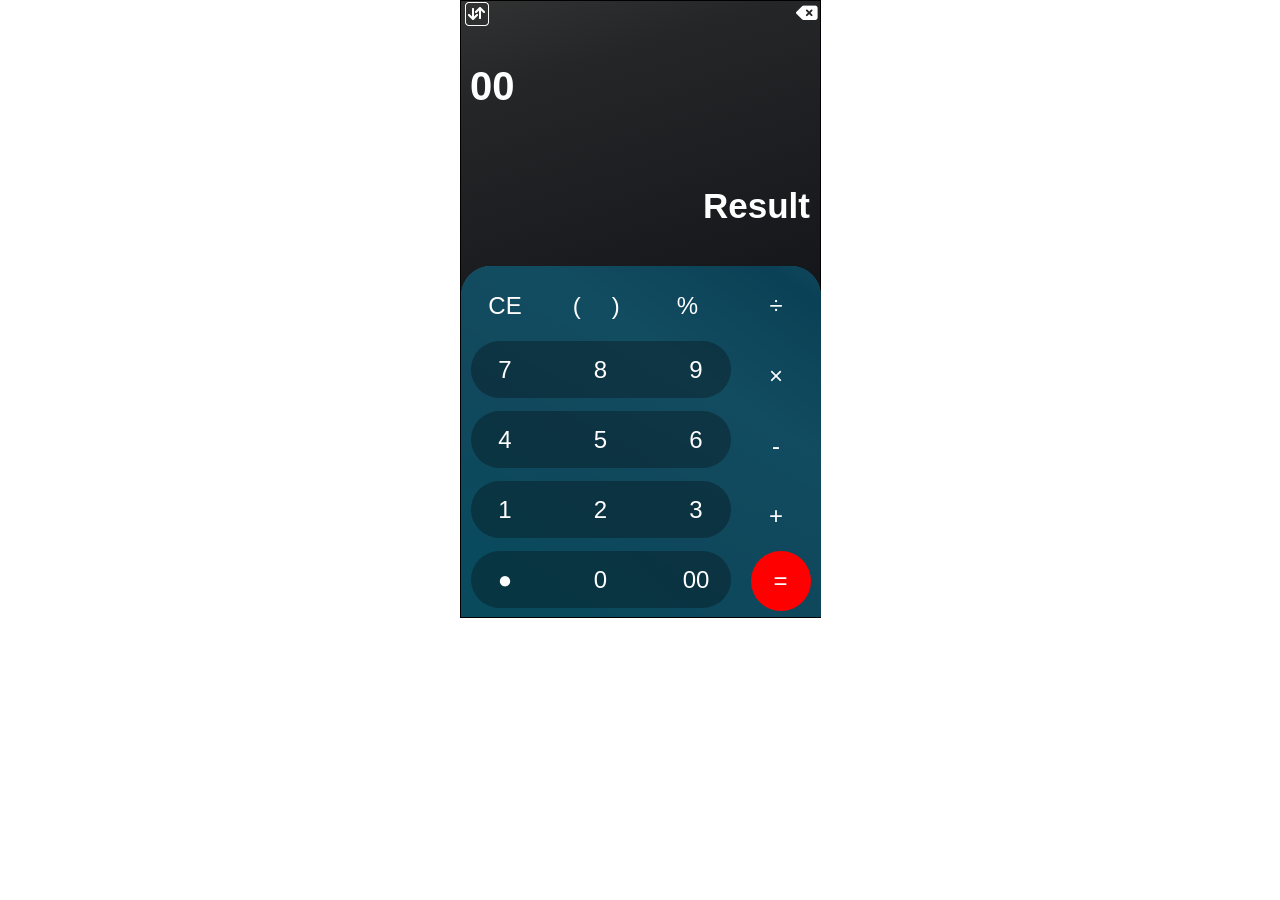
<file: HTML + CSS + JavaScript/Calculator/index.html>
<!DOCTYPE html>
<html lang="en">
<head>
    <meta charset="UTF-8">
    <meta http-equiv="X-UA-Compatible" content="IE=edge">
    <meta name="viewport" content="width=device-width, initial-scale=1.0">
    <title>Calculator</title>
                            <!-- Icon of Calculator -->
    <link rel="shortcut icon" href="https://upload.wikimedia.org/wikipedia/commons/thumb/1/1e/Circle-icons-calculator.svg/512px-Circle-icons-calculator.svg.png" type="image/x-icon">
                            <!-- Font Awesome CDN Link -->
    <link rel="stylesheet" href="https://cdnjs.cloudflare.com/ajax/libs/font-awesome/6.4.0/css/all.min.css" integrity="sha512-iecdLmaskl7CVkqkXNQ/ZH/XLlvWZOJyj7Yy7tcenmpD1ypASozpmT/E0iPtmFIB46ZmdtAc9eNBvH0H/ZpiBw==" crossorigin="anonymous" referrerpolicy="no-referrer" />
                            <!-- CSS Fill -->
    <link rel="stylesheet" href="./style.css">
                            <!-- JavaScript File -->
    <script defer src="./script.js"></script>
</head>
<body>
    <main>
        <div class="normal-calculator">
                <div class="nav-bar">
                    <img src="./assests/converter.png" alt="converter" onclick="slider()">
                    <!-- <img src="./assests/a.svg" alt="clear" onclick="delResult()"> -->
                    <button onclick="delResult()"><i class="fa-solid fa-delete-left"></i></button>
                </div>

                <div class="container">
                    <input type="text" readonly placeholder="00" id="result_01">
                    <input type="text" readonly placeholder="Result" id="result_02">
                </div>

            <div class="button-section">
                <div class="group-1">
                    <div class="rectangular-2">
                        <div class="rectangular-3">
                            <div class="rectangular-1">
                                <div class="btns">
                                    <div class="row-1">
                                        <button onclick="clearResult('')">CE</button>
                                        <div class="brackets">
                                            <button onclick="appendNumber( '(' )">(</button>
                                            <button onclick="appendNumber( ')' )">)</button>
                                        </div>
                                        <button onclick="valueOfPercentage()">%</button>
                                        <button onclick="appendOperator('/')">÷</button>
                                    </div>

                                    <div class="row-1">
                                        <div class="bar-1">
                                            <button onclick="appendNumber(7)">7</button>
                                            <button onclick="appendNumber(8)">8</button>
                                            <button onclick="appendNumber(9)">9</button>
                                        </div>

                                        <button onclick="appendOperator('*')">×</button>
                                    </div>

                                    <div class="row-1">
                                        <div class="bar-1">
                                            <button onclick="appendNumber(4)">4</button>
                                            <button onclick="appendNumber(5)">5</button>
                                            <button onclick="appendNumber(6)">6</button>
                                        </div>

                                        <button onclick="appendOperator('-')">-</button>
                                    </div>

                                    <div class="row-1">
                                        <div class="bar-1">
                                            <button onclick="appendNumber(1)">1</button>
                                            <button onclick="appendNumber(2)">2</button>
                                            <button onclick="appendNumber(3)">3</button>
                                        </div>

                                        <button onclick="appendOperator('+')">+</button>
                                    </div>

                                    <div class="row-1">
                                        <div class="bar-1">
                                            <button onclick="appendNumber('.')">●</button>
                                            <button onclick="appendNumber(0)">0</button>
                                            <button onclick="appendNumber('00')">00</button>
                                        </div>

                                        <button class="equal" onclick="calculate()" style="background-color: #FF0000; border-radius: 50px; height: 60px; width: 60px;">=</button>
                                    </div>
                                </div>
                            </div>
                        </div>
                    </div>
                </div>
            </div>
            
                    <!-- Scientific-Calculator -->
            <div class="scientific-calculator hidden">
                <div class="button-section-2">
                    <div class="rectangular-02">
                        <div class="rectangular-03">
                            <div class="rectangular-01">
                                <div class="row-1">
                                    <button onclick="clearResult('')">CE</button>
                                    <button onclick="valueOfLog()">lg</button>
                                    <button onclick="valueOfLn()">ln</button>
                                    <button onclick="appendNumber(3.14159)">π</button>
                                </div>
    
                                <div class="row-1">
                                    <button onclick="valueOfSqrRoot()">√</button>
                                    <div class="brackets">
                                        <button onclick="appendNumber( '(' )">(</button>
                                        <button onclick="appendNumber( ')' )">)</button>
                                    </div>
                                    <button onclick="valueOfPercentage()">%</button>
                                    <button onclick="appendOperator('/')">÷</button>
                                </div>
    
                                <div class="row-1">
                                    <button onclick="appendNumber('**')">^</button>
                                    <div class="numbers">
                                        <div class="bar-01">
                                            <button onclick="appendNumber(7)">7</button>
                                            <button onclick="appendNumber(8)">8</button>
                                            <button onclick="appendNumber(9)">9</button>
                                        </div>
                                        <div class="bar-01 bar-02">
                                            <button onclick="appendNumber(4)">4</button>
                                            <button onclick="appendNumber(5)">5</button>
                                            <button onclick="appendNumber(6)">6</button>
                                        </div>
                                        <div class="bar-01 bar-02">
                                            <button onclick="appendNumber(1)">1</button>
                                            <button onclick="appendNumber(2)">2</button>
                                            <button onclick="appendNumber(3)">3</button>
                                        </div>
                                        <div class="bar-01 bar-02">
                                            <button onclick="appendNumber('.')">●</button>
                                            <button onclick="appendNumber(0)">0</button>
                                            <button onclick="appendNumber('00')">00</button>
                                        </div>
                                    </div>
                                    <button onclick="appendOperator('*')">×</button>
                                </div>
    
                                <div class="row-1">
                                    <button onclick="valueOfSin()" id="1">sin</button>
                                    <button onclick="valueOfSinInv()" class="h" id="01">sin<sup>-1</sup></button>
                                    <button onclick="appendOperator('-')">-</button>
                                </div>
                                <div class="row-1">
                                    <button onclick="valueOfCos()" id="2">cos</button>
                                    <button onclick="valueOfCosInv()" class="h" id="02">cos<sup>-1</sup></button>
                                    <button onclick="appendOperator('+')">+</button>
                                </div>
    
                                <div class="row-1">
                                    <button onclick="valueOfTan()" id="3">tan</button>
                                    <button onclick="valueOfTanInv()" class="h" id="03">tan<sup>-1</sup></button>
                                    <button onclick="appendNumber(2.7183)">e</button>
                                    <button onclick="slider1()">Inv</button> 
                                    <button class="equal" onclick="calculate()" style="background-color: #FF0000; border-radius: 50px; height: 60px; width: 60px;">=</button>
                                </div>
                            </div>
                        </div>
                    </div>
                </div>
            </div>
        </div>
    </main>
</body>
</html>
</file>
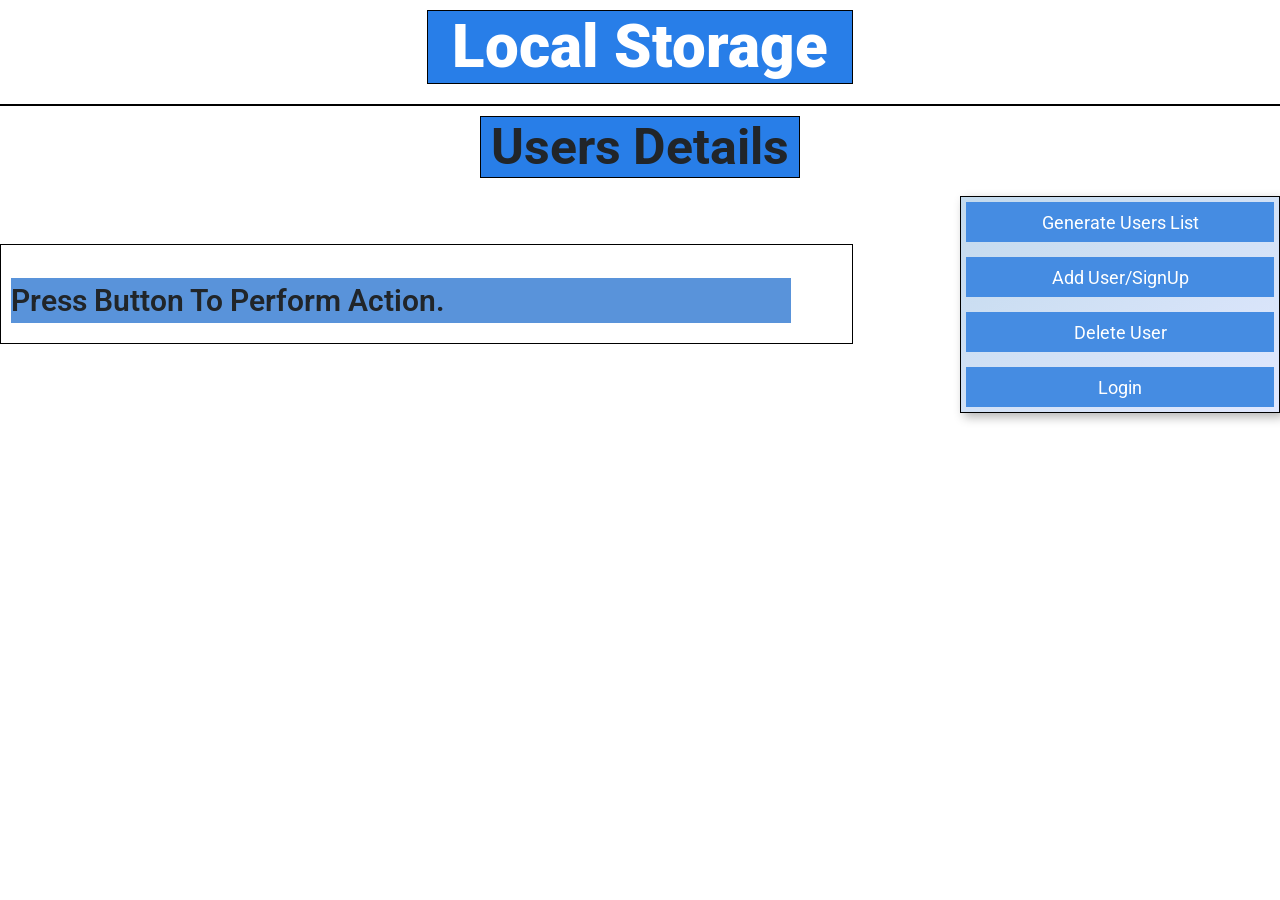
<file: HTML + CSS + JavaScript/User Management System/index.html>
<!DOCTYPE html>
<html lang="en">
<head>
    <meta charset="UTF-8">
    <meta name="viewport" content="width=device-width, initial-scale=1.0">
    <title>Local Storage</title>
                    <!-- BOOTSTRAP CSS -->
    <link href="https://cdn.jsdelivr.net/npm/bootstrap@5.3.1/dist/css/bootstrap.min.css" rel="stylesheet" integrity="sha384-4bw+/aepP/YC94hEpVNVgiZdgIC5+VKNBQNGCHeKRQN+PtmoHDEXuppvnDJzQIu9" crossorigin="anonymous">
                    <!-- BOOTSTRAP JS -->
    <script defer src="https://cdn.jsdelivr.net/npm/bootstrap@5.3.1/dist/js/bootstrap.bundle.min.js" integrity="sha384-HwwvtgBNo3bZJJLYd8oVXjrBZt8cqVSpeBNS5n7C8IVInixGAoxmnlMuBnhbgrkm" crossorigin="anonymous"></script>
                        <!-- CSS LINK -->
    <link rel="stylesheet" href="./style.css">
                        <!-- JAVASCRIPT LINK   -->
    <script defer src="./script.js"></script>
</head>
<body>
                        <!-- Starting Header. -->
    <header>
        <h1 onclick="clearAll()" class="col-xl-4 col-lg-5 col-md-6 col-sm-12">
            Local Storage
        </h1>
    </header>

                        <!-- Starting Main. -->
    <main>
        <div class="details-rapper" class="col-12">
                        <!-- Heading. -->
            <h2 class="col-xl-3 col-lg-4 col-md-5 col-sm-12">
                Users Details
            </h2>

                        <!-- Result Section. -->
            <div class="col-12 d-xl-flex d-lg-flex d-md-flex justify-content-xl-between justify-content-lg-between justify-content-md-between row-gap-3">
                                                    <!-- HIDDEN FEATURES -->
                        <!-- Generate List -->
                <table id="table" class="hidden">
                    <thead>
                        <th>Sr. No</th>
                        <th>User ID</th>
                        <th>Name</th>
                        <th>Address</th>
                        <th>Email</th>
                        <th>Password</th>
                    </thead>
                    <tbody>
                        <tr>
                        </tr>
                    </tbody>
                </table>

                        <!-- SignUp Form. -->
                <form class="hidden col-xl-3 col-lg-4 col-md-5" id="addUser">
                    <fieldset class="col-xl-10 col-lg-9 col-md-8">
                        <legend>Add User</legend>
                        <div class="form-group">
                            <label for="name">Name:</label>
                            <input type="text" id="name" name="name" required placeholder="Enter Your Name">
                        </div>
                        <div class="form-group">
                            <label for="name">City:</label>
                            <input type="text" id="address" name="address" required placeholder="Enter Your City">
                        </div>
                        <div class="form-group">
                            <label for="email">Email:</label>
                            <input type="email" id="email" name="email" required placeholder="Enter Your Email">
                        </div>
                        <div class="form-group">
                            <label for="password">Password:</label>
                            <input type="password" id="password" name="password" required placeholder="Enter Your Password">
                        </div>
                        <div class="form-group">
                            <button id="signup" onclick="save()">Save</button>
                        </div>
                    </fieldset>
                </form>

                        <!-- Delete User. -->
                <form id ="deleteUser" class="hidden col-xl-3 col-lg-4 col-md-5">
                    <fieldset class="delete col-xl-10 col-lg-9 col-md-8">
                        <legend>Delete User</legend>
                        <div class="form-group">
                            <label for="userId">User ID:</label>
                            <input type="number" id="userId" name="userId" required placeholder="Enter Provided User ID">
                        </div>
                        <div class="form-group">
                            <button onclick="deleteUser()">Delete</button>
                        </div>
                    </fieldset>
                </form>

                        <!-- Login Form. -->
                <form action="login" class="hidden col-xl-3 col-lg-4 col-md-5" id="loginForm">
                    <fieldset class="login col-xl-10 col-lg-9 col-md-8">
                        <legend>Login</legend>
                        <div class="form-group">
                            <label for="email">Email:</label>
                            <input type="email" id="emailL" name="email" required placeholder="Enter Your Email">
                        </div>
                            <div class="form-group">
                            <label for="password">Password:</label>
                            <input type="password" id="passwordL" name="password" required placeholder="Enter Your Password">
                        </div>
                        <div class="form-group">
                            <button onclick="login()">Login</button>
                        </div>
                    </fieldset>
                </form>

                        <!-- Update Form. -->
                <form id="updateForm" class="hidden col-xl-3 col-lg-4 col-md-5">
                    <fieldset class="update col-xl-10 col-lg-9 col-md-8">
                        <legend>Updation Form</legend>
                        <div class="form-group">
                            <label for="userid">User ID</label>
                            <input type="number" id="userIdU" name="userIdU" required placeholder="Enter Your Provided User ID">
                        </div>
                        <div class="form-group">
                            <label for="name">Name:</label>
                            <input type="text" id="nameU" name="name" required placeholder="Enter Your Name">
                        </div>
                        <div class="form-group">
                            <label for="name">City:</label>
                            <input type="text" id="addressU" name="address" required placeholder="Enter Your City">
                        </div>
                        <div class="form-group">
                            <label for="email">Email:</label>
                            <input type="email" id="emailU" name="email" required placeholder="Enter Your Email">
                        </div>
                        <div class="form-group">
                            <label for="password">Password:</label>
                            <input type="password" id="passwordU" name="password" required placeholder="Enter Your Password">
                        </div>
                        <div class="form-group">
                            <button onclick="update()">Update</button>
                        </div>
                    </fieldset>
                </form>


                        <!-- RESULT SECTION. -->

                <div class="result col-xl-8 col-lg-8 col-md-8 col-sm-12" id="result">
                    <div class="result-rapper col-12">
                        <p class="col-11">
                            Press Button To Perform Action.
                        </p>
                    </div>
                </div>

                        <!-- Button Section. -->
                <div class="buttons col-xl-3 col-lg-3 col-md-3 col-sm-12">
                    <button onclick="generateList()">Generate Users List</button>
                    <button onclick="toggle()">Add User/SignUp</button>
                    <button onclick="toggle3()">Delete User</button>
                    <button onclick="toggle1()" id="logInButton">Login</button>
                    <button onclick="toggle5()" class="hidden" id="logOutButton">LogOut</button>
                </div>
            </div>
        </div>
    </main>
</body>
</html>
</file>
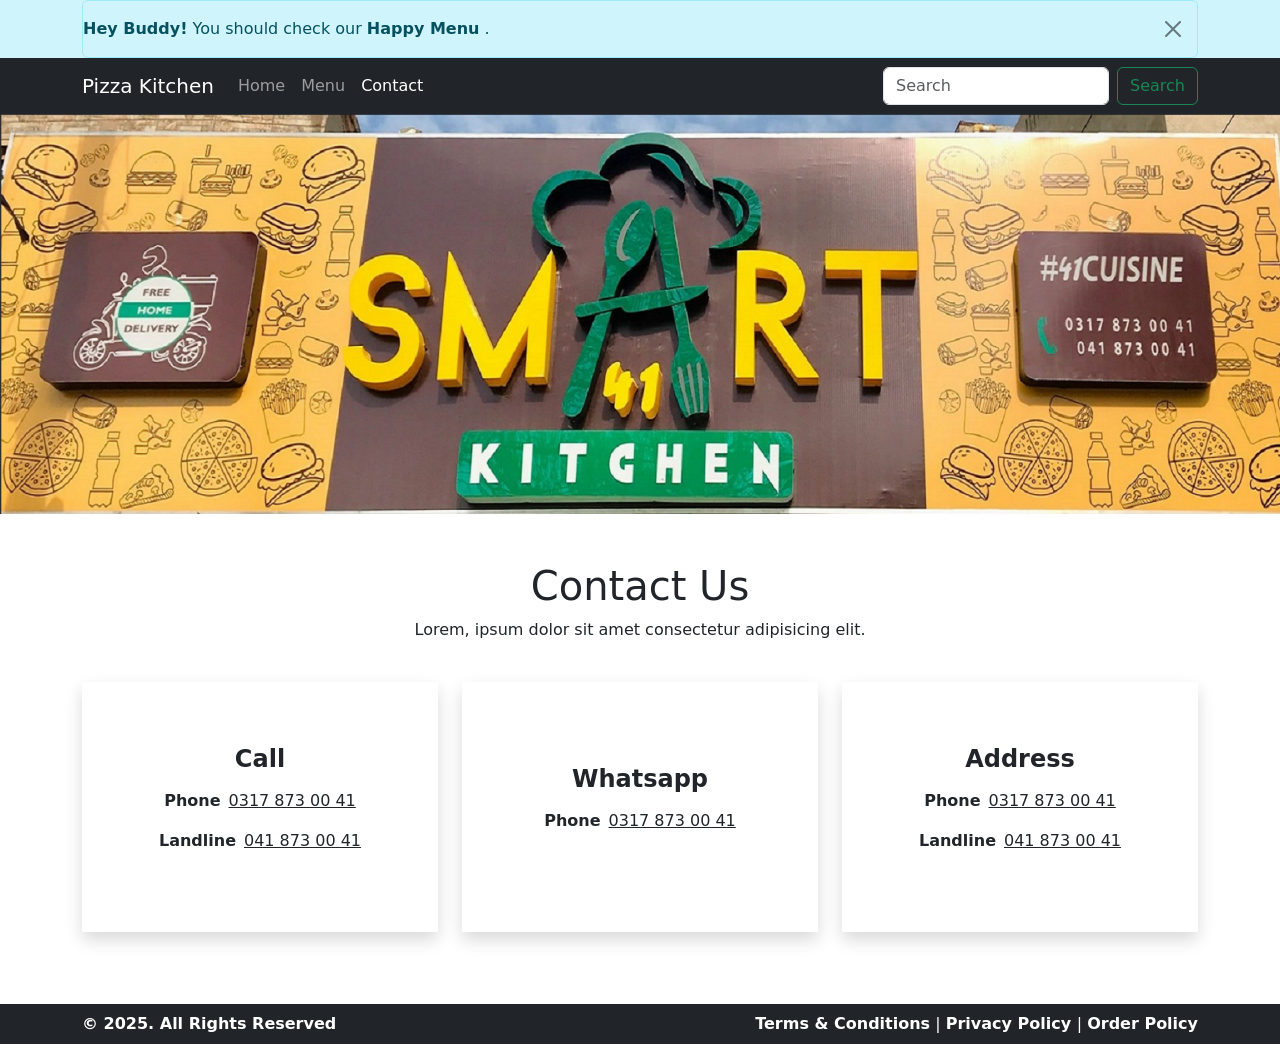
<file: HTML + CSS + JavaScript/Smart Kitchen/HTML/contact.html>
<!DOCTYPE html>
<html lang="en">
  <head>
    <meta charset="UTF-8" />
    <meta http-equiv="X-UA-Compatible" content="IE=edge" />
    <meta name="viewport" content="width=device-width, initial-scale=1.0" />
    <title>Smart Kitchen | Contact Us</title>
    <!-- CSS -->
    <link rel="stylesheet" href="../CSS/style.css" />
    <!-- BOOTSTRAP CSS -->
    <link
      href="https://cdn.jsdelivr.net/npm/bootstrap@5.2.0/dist/css/bootstrap.min.css"
      rel="stylesheet"
      integrity="sha384-gH2yIJqKdNHPEq0n4Mqa/HGKIhSkIHeL5AyhkYV8i59U5AR6csBvApHHNl/vI1Bx"
      crossorigin="anonymous"
    />
    <!-- BOOTSTRAP JAVASCRIPT -->
    <script
      defer
      src="https://cdn.jsdelivr.net/npm/bootstrap@5.2.0/dist/js/bootstrap.bundle.min.js"
      integrity="sha384-A3rJD856KowSb7dwlZdYEkO39Gagi7vIsF0jrRAoQmDKKtQBHUuLZ9AsSv4jD4Xa"
      crossorigin="anonymous"
    ></script>
  </head>

  <body>
    <!-- HEADER STARTED -->
    <!-- ALERT STARTED -->
    <div style="background-color: #cff4fc">
      <div class="container">
        <div class="row">
          <div class="col">
            <div
              class="alert alert-info alert-dismissible fade show mb-0 ps-0"
              role="alert"
            >
              <strong>Hey Buddy!</strong> You should check our
              <a href="menu.html" class="alert-link text-decoration-none"
                >Happy Menu</a
              >
              .
              <button
                type="button"
                class="btn-close"
                data-bs-dismiss="alert"
                aria-label="Close"
              ></button>
            </div>
          </div>
        </div>
      </div>
    </div>
    <!-- ALERT ENDED  -->

    <!-- NAVBAR STARTED  -->
    <header id="navbar" class="position-sticky top-0">
      <nav class="navbar navbar-expand-lg navbar-dark bg-dark">
        <div class="container">
          <a class="navbar-brand" href="index.html">Pizza Kitchen</a>
          <button
            class="navbar-toggler"
            type="button"
            data-bs-toggle="collapse"
            data-bs-target="#navbarTogglerDemo02"
            aria-controls="navbarTogglerDemo02"
            aria-expanded="false"
            aria-label="Toggle navigation"
          >
            <span class="navbar-toggler-icon"></span>
          </button>
          <div class="collapse navbar-collapse" id="navbarTogglerDemo02">
            <ul class="navbar-nav me-auto mb-2 mb-lg-0">
              <li class="nav-item">
                <a class="nav-link" aria-current="page" href="index.html"
                  >Home</a
                >
              </li>
              <li class="nav-item">
                <a class="nav-link" href="menu.html">Menu</a>
              </li>
              <li class="nav-item">
                <a class="nav-link active" href="contact.html">Contact</a>
              </li>
            </ul>
            <form class="d-flex">
              <input
                class="form-control me-2"
                type="search"
                placeholder="Search"
                aria-label="Search"
              />
              <button class="btn btn-outline-success" type="submit">
                Search
              </button>
            </form>
          </div>
        </div>
      </nav>
      <!-- NAVBAR ENDED  -->
    </header>
    <!-- HEADER ENDED  -->

    <!-- MAIN STARTED -->
    <main>
      <!-- CAROUSEL STARTED -->
      <div
        id="carouselExampleCaptions"
        class="carousel slide"
        data-bs-ride="carousel"
      >
        <div class="carousel-inner">
          <div class="carousel-item active">
            <img
              src="../images/Smart Kitchen.png"
              class="d-block w-100"
              alt="..."
            />
          </div>
        </div>
      </div>
      <!-- CAROUSEL ENDED  -->

      <!-- CONTACT DETAILS  -->
      <div class="container py-5">
        <div class="row mb-4">
          <div class="col-12 col-md-10 offset-md-1 text-center">
            <h1>Contact Us</h1>
            <p>Lorem, ipsum dolor sit amet consectetur adipisicing elit.</p>
          </div>
        </div>
        <div class="row mb-4">
          <div class="col-12 col-md-4 mb-4 mb-md-0">
            <!-- CALL SECTION  -->
            <div
              class="box shadow p-4 d-flex justify-content-center align-items-center flex-column"
            >
              <i class="fa-solid fa-phone"></i>
              <h4 class="fw-bold mb-3">Call</h4>
              <p>
                <span class="fw-bold me-2">Phone</span
                ><a href="tel:+923178730041" class="text-dark"
                  >0317 873 00 41</a
                >
              </p>
              <p>
                <span class="fw-bold me-2">Landline</span
                ><a href="tel:0418730041" class="text-dark">041 873 00 41</a>
              </p>
            </div>
          </div>
          <!-- WHATSAPP SECTION  -->
          <div class="col-12 col-md-4 mb-4 mb-md-0">
            <div
              class="box shadow p-4 d-flex justify-content-center align-items-center flex-column"
            >
              <i class="fa-solid fa-phone"></i>
              <h4 class="fw-bold mb-3">Whatsapp</h4>
              <p>
                <span class="fw-bold me-2">Phone</span
                ><a href="tel:+923178730041" class="text-dark"
                  >0317 873 00 41</a
                >
              </p>
            </div>
          </div>
          <!-- ADDRESS SECTION  -->
          <div class="col-12 col-md-4 mb-4 mb-md-0">
            <div
              class="box shadow p-4 d-flex justify-content-center align-items-center flex-column"
            >
              <i class="fab-solid fa-phone"></i>
              <h4 class="fw-bold mb-3">Address</h4>
              <p>
                <span class="fw-bold me-2">Phone</span
                ><a href="tel:+923178730041" class="text-dark"
                  >0317 873 00 41</a
                >
              </p>
              <p>
                <span class="fw-bold me-2">Landline</span
                ><a href="tel:0418730041" class="text-dark">041 873 00 41</a>
              </p>
            </div>
          </div>
        </div>
      </div>
      <!-- CONTACT ENDED  -->
    </main>
    <!-- MAIN ENDED  -->

    <!-- FOOTER STARTED  -->
    <footer class="bg-dark footer">
      <div class="container">
        <div class="row">
          <div class="col-sm-12 col-md-4">
            <p class="mb-0 fw-bold text-center text-md-start text-white">
              &copy; 2025. All Rights Reserved
            </p>
          </div>
          <div class="d-none d-md-block col-md-8 text-end text-white links">
            <a
              href="javascript:void(0)"
              class="fw-bold text-decoration-none text-white"
              >Terms & Conditions</a
            >
            |
            <a
              href="javascript:void(0)"
              class="fw-bold text-decoration-none text-white"
              >Privacy Policy
            </a>
            |
            <a
              href="javascript:void(0)"
              class="fw-bold text-decoration-none text-white"
              >Order Policy</a
            >
          </div>
        </div>
      </div>
    </footer>
    <!-- FOOTER ENDED  -->
  </body>
</html>
</file>
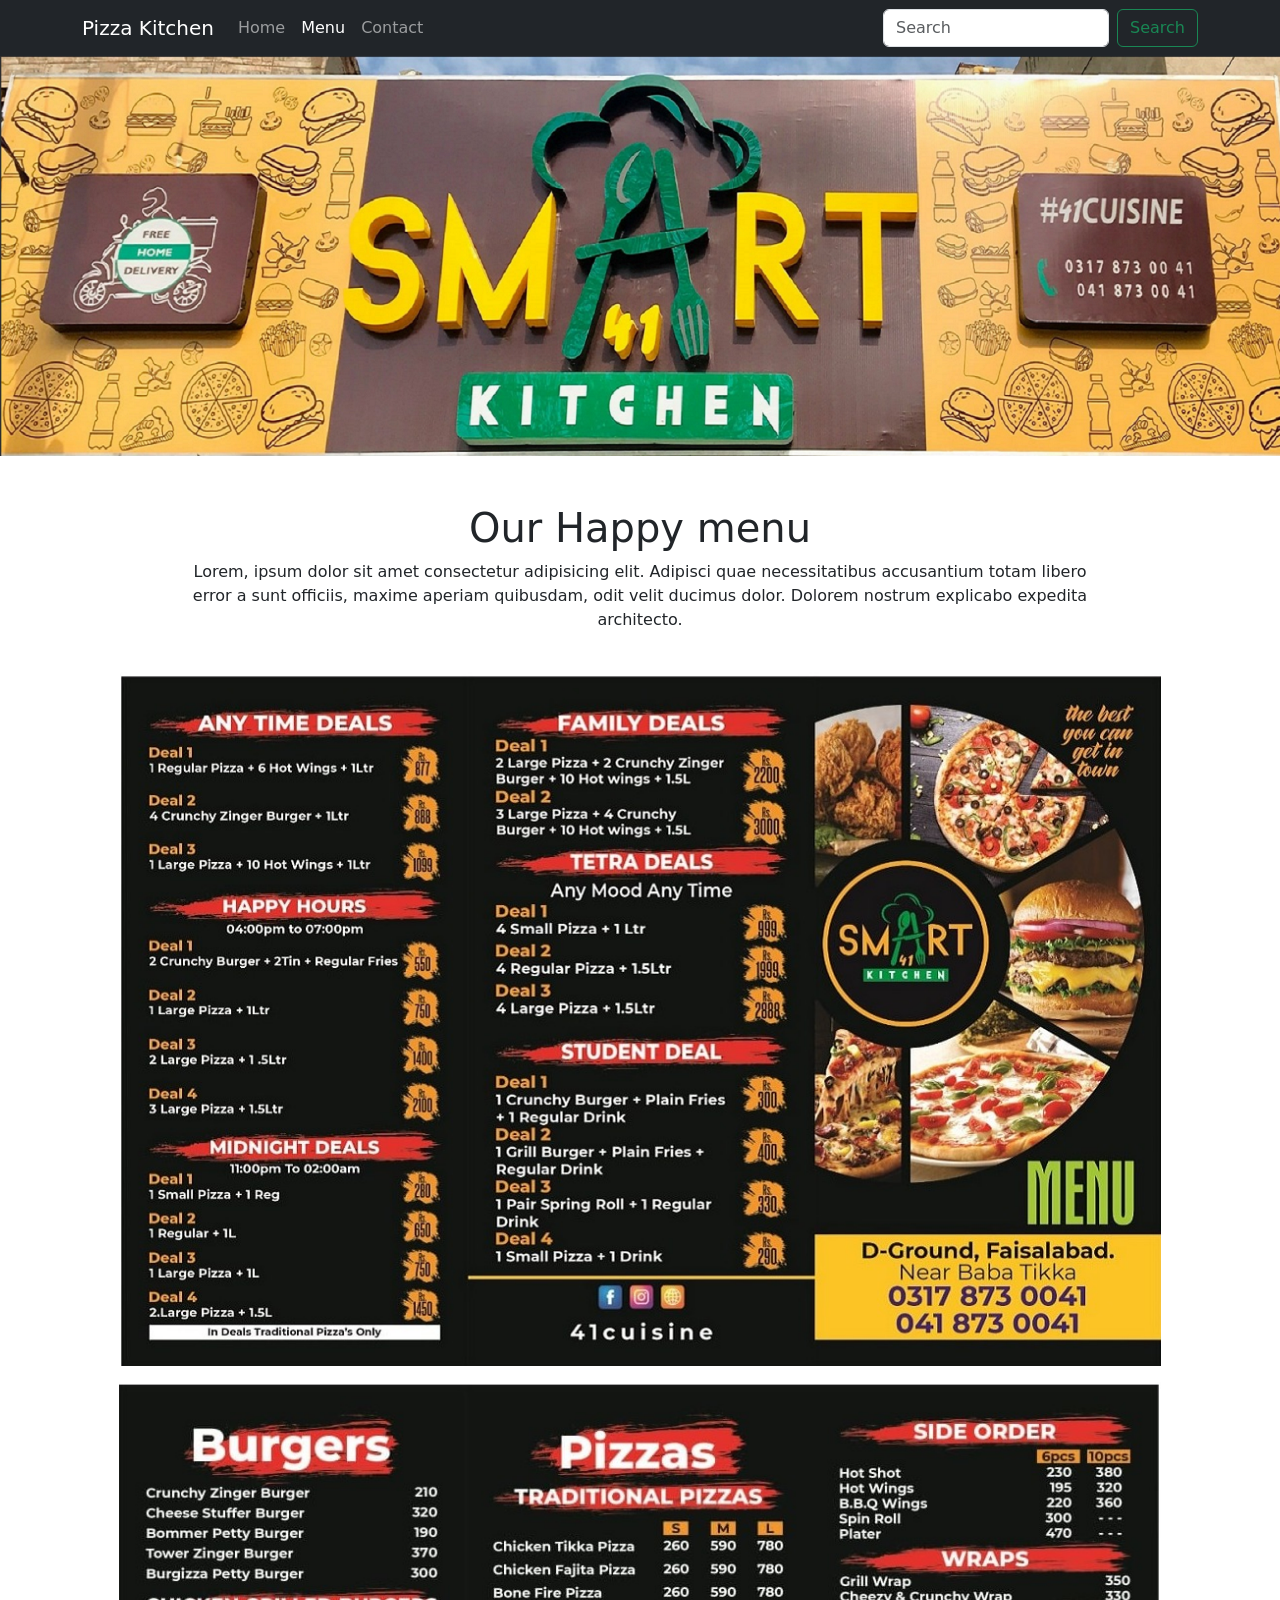
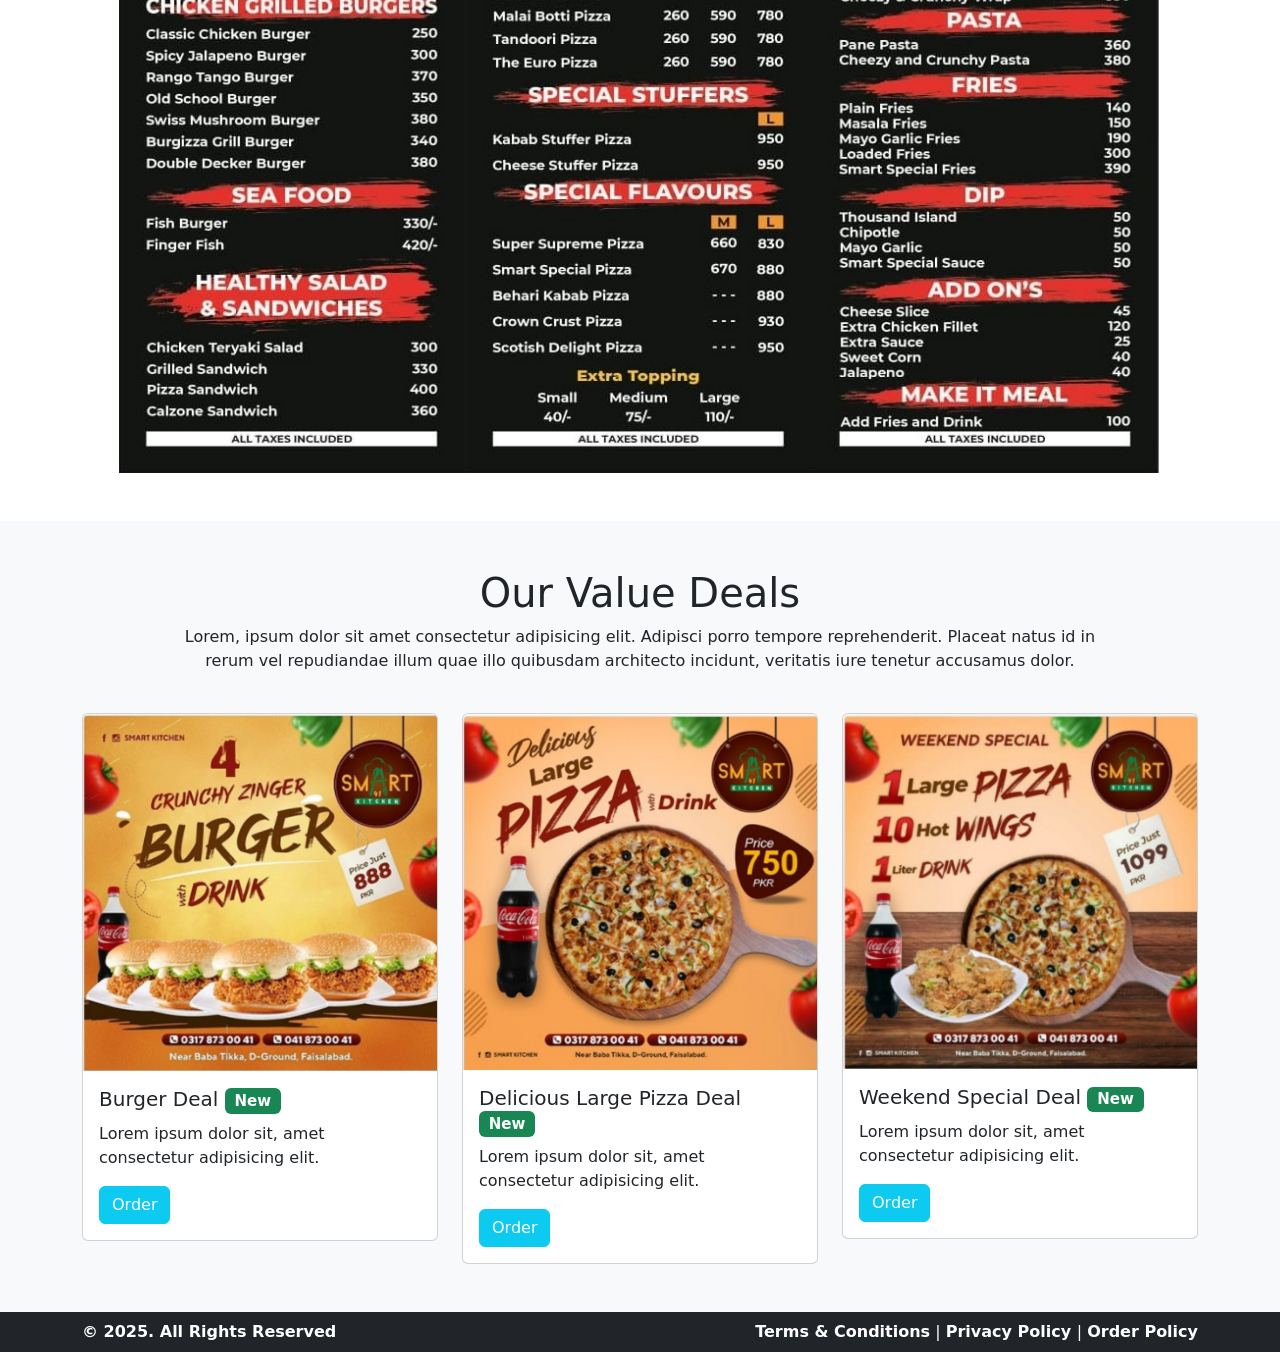
<file: HTML + CSS + JavaScript/Smart Kitchen/HTML/menu.html>
<!DOCTYPE html>
<html lang="en">
  <head>
    <meta charset="UTF-8" />
    <meta http-equiv="X-UA-Compatible" content="IE=edge" />
    <meta name="viewport" content="width=device-width, initial-scale=1.0" />
    <title>Smart Kitchen | Menu</title>
    <!-- CSS -->
    <link rel="stylesheet" href="../CSS/style.css" />
    <!-- BOOTSTRAP CSS -->
    <link
      href="https://cdn.jsdelivr.net/npm/bootstrap@5.2.0/dist/css/bootstrap.min.css"
      rel="stylesheet"
      integrity="sha384-gH2yIJqKdNHPEq0n4Mqa/HGKIhSkIHeL5AyhkYV8i59U5AR6csBvApHHNl/vI1Bx"
      crossorigin="anonymous"
    />
    <!-- BOOTSTRAP JAVASCRIPT -->
    <script
      defer
      src="https://cdn.jsdelivr.net/npm/bootstrap@5.2.0/dist/js/bootstrap.bundle.min.js"
      integrity="sha384-A3rJD856KowSb7dwlZdYEkO39Gagi7vIsF0jrRAoQmDKKtQBHUuLZ9AsSv4jD4Xa"
      crossorigin="anonymous"
    ></script>
  </head>

  <body>
    <!-- HEADER STARTED -->
    <header id="navbar" class="position-sticky top-0">
      <!-- NAVBAR STARTED  -->
      <nav class="navbar navbar-expand-lg navbar-dark bg-dark">
        <div class="container">
          <a class="navbar-brand" href="index.html">Pizza Kitchen</a>
          <button
            class="navbar-toggler"
            type="button"
            data-bs-toggle="collapse"
            data-bs-target="#navbarTogglerDemo02"
            aria-controls="navbarTogglerDemo02"
            aria-expanded="false"
            aria-label="Toggle navigation"
          >
            <span class="navbar-toggler-icon"></span>
          </button>
          <div class="collapse navbar-collapse" id="navbarTogglerDemo02">
            <ul class="navbar-nav me-auto mb-2 mb-lg-0">
              <li class="nav-item">
                <a class="nav-link" aria-current="page" href="index.html"
                  >Home</a
                >
              </li>
              <li class="nav-item">
                <a class="nav-link active" href="menu.html">Menu</a>
              </li>
              <li class="nav-item">
                <a class="nav-link" href="contact.html">Contact</a>
              </li>
            </ul>
            <form class="d-flex">
              <input
                class="form-control me-2"
                type="search"
                placeholder="Search"
                aria-label="Search"
              />
              <button class="btn btn-outline-success" type="submit">
                Search
              </button>
            </form>
          </div>
        </div>
      </nav>
      <!-- NAVBAT ENDED  -->
    </header>
    <!-- HEADER ENDED  -->

    <!-- MAIN STARTED -->
    <main>
      <!-- CRAOUSAL -->
      <div
        id="carouselExampleCaptions"
        class="carousel slide"
        data-bs-ride="carousel"
      >
        <div class="carousel-inner">
          <div class="carousel-item active">
            <img
              src="../images/Smart Kitchen.png"
              class="d-block w-100"
              alt="..."
            />
          </div>
        </div>
      </div>

      <!-- MENU STARTED -->
      <div class="py-5">
        <div class="container">
          <div class="row mb-4">
            <div class="col-12 col-md-10 offset-md-1 text-center">
              <h1>Our Happy menu</h1>
              <p>
                Lorem, ipsum dolor sit amet consectetur adipisicing elit.
                Adipisci quae necessitatibus accusantium totam libero error a
                sunt officiis, maxime aperiam quibusdam, odit velit ducimus
                dolor. Dolorem nostrum explicabo expedita architecto.
              </p>
            </div>
          </div>

          <!-- MENU 01 -->
          <div class="row">
            <div class="col text-center">
              <img src="../images/Menu 1.png" alt="Menu 1" class="img-fluid" />
            </div>
          </div>

          <!-- MENU 02 -->
          <div class="row mt-3">
            <div class="col text-center">
              <img src="../images/menu 2.png" alt="Menu 2" class="img-fluid" />
            </div>
          </div>
        </div>
      </div>
      <!-- MENU ENDED  -->

      <!-- DEALS STARTED  -->
      <div id="deals" class="py-5 bg-light">
        <div class="container">
          <div class="row">
            <div class="col-sm-12 col-md-10 offset-md-1 text-center pb-4">
              <h1>Our Value Deals</h1>
              <p>
                Lorem, ipsum dolor sit amet consectetur adipisicing elit.
                Adipisci porro tempore reprehenderit. Placeat natus id in rerum
                vel repudiandae illum quae illo quibusdam architecto incidunt,
                veritatis iure tenetur accusamus dolor.
              </p>
            </div>
          </div>
          <div class="row">
            <!-- BURGER DEAL  -->
            <div class="col-sm-12 col-md-4">
              <div class="card w-100 mb-md-0">
                <img
                  src="../images/deal card 1.png"
                  class="card-img-top"
                  alt="..."
                />
                <div class="card-body">
                  <h5 class="card-title">
                    Burger Deal <span class="badge bg-success">New</span>
                  </h5>
                  <p class="card-text">
                    Lorem ipsum dolor sit, amet consectetur adipisicing elit.
                  </p>
                  <a href="contact.html" class="btn btn-info text-white"
                    >Order</a
                  >
                </div>
              </div>
            </div>

            <!-- PIZZA DEALS  -->
            <div class="col-sm-12 col-md-4">
              <div class="card w-100 mb-md-0">
                <img
                  src="../images/deal card 2.png"
                  class="card-img-top"
                  alt="..."
                />
                <div class="card-body">
                  <h5 class="card-title">
                    Delicious Large Pizza Deal
                    <span class="badge bg-success">New</span>
                  </h5>
                  <p class="card-text">
                    Lorem ipsum dolor sit, amet consectetur adipisicing elit.
                  </p>
                  <a href="contact.html" class="btn btn-info text-white"
                    >Order</a
                  >
                </div>
              </div>
            </div>

            <!-- WEAKEND DEALS  -->
            <div class="col-sm-12 col-md-4">
              <div class="card w-100 mb-md-0">
                <img
                  src="../images/deal card 3.png"
                  class="card-img-top"
                  alt="..."
                />
                <div class="card-body">
                  <h5 class="card-title">
                    Weekend Special Deal
                    <span class="badge bg-success">New</span>
                  </h5>
                  <p class="card-text">
                    Lorem ipsum dolor sit, amet consectetur adipisicing elit.
                  </p>
                  <a href="contact.html" class="btn btn-info text-white"
                    >Order</a
                  >
                </div>
              </div>
            </div>
          </div>
        </div>
      </div>
      <!-- DEALS ENDED  -->
    </main>
    <!-- MAIN ENDED  -->

    <!-- FOOTER STARTED  -->
    <footer class="bg-dark footer">
      <div class="container">
        <div class="row">
          <div class="col-sm-12 col-md-4">
            <p class="mb-0 fw-bold text-center text-md-start text-white">
              &copy; 2025. All Rights Reserved
            </p>
          </div>
          <div class="d-none d-md-block col-md-8 text-end text-white links">
            <a
              href="javascript:void(0)"
              class="fw-bold text-decoration-none text-white"
              >Terms & Conditions</a
            >
            |
            <a
              href="javascript:void(0)"
              class="fw-bold text-decoration-none text-white"
              >Privacy Policy
            </a>
            |
            <a
              href="javascript:void(0)"
              class="fw-bold text-decoration-none text-white"
              >Order Policy</a
            >
          </div>
        </div>
      </div>
    </footer>
  </body>
</html>
</file>
<file: HTML + CSS + JavaScript/Calculator/style.css>
@import url('https://fonts.googleapis.com/css2?family=Open+Sans&display=swap');


*{
    margin: 0;
    padding: 0;
    box-sizing: border-box;
}

:root{
    --text-color: #ffffff;
    --bg-color: linear-gradient(162.52deg, #373737 -5.28%, #252628 13.55%, #000309 103.73%);
}

body{
    font-family: 'Open Sans', sans-serif;
}

.nav-bar > img{
    cursor: pointer;
    /* height: 25px; */
}

.nav-bar > button{
    width: 25px;
    font-size: larger;
    color: #ffffff;
    background: none;
    border-style: none;
    cursor: pointer;
}

.container{
    width: 340px;
    margin-inline: auto;
}

.normal-calculator{
    height: 618px;
    width: 361px;
    border: 1px solid black;
    background: var(--bg-color);
    margin-inline: auto;
}

#result_01{
    width: 340px;
    height: 120px;
    border-style: none;
    background: none;
    font-style: normal;
    font-weight: 600;
    font-size: 40px;
    color: var(--text-color);
}
#result_02{
    width: 340px;
    height: 120px;
    border-style: none;
    background: none;
    text-align: right;
    font-style: normal;
    font-weight: 600;
    font-size: 35px;
    color: var(--text-color);
}

::placeholder{
    color: var(--text-color); 
}

.nav-bar{
    display: flex;
    justify-content: space-between;
}

.button-section{
    width: 361px;
    height: 443px;
}

.rectangular-1{
    width: 360px;
    height: 351px;
    background: rgba(17, 19, 24, 0.55);
    border-radius: 30px 30px 0 0;
}

.rectangular-2{
    width: 360px;
    height: 351px;
    background: linear-gradient(33.86deg, rgba(4, 122, 130, 0.59) 14.87%, rgba(53, 99, 114, 0.59) 42.18%, rgba(66, 134, 155, 0.59) 67.77%, rgba(0, 34, 53, 0.59) 93.7%, rgba(66, 134, 155, 0.59) 105%);
    border-radius: 30px 30px 0 0;
}

.rectangular-3{

    width: 360px;
    height: 351px;
    background: rgba(0, 194, 255, 0.56);
    border-radius: 30px 30px 0 0;
}

.row-1{
    padding-top: 5px;
    margin-inline: auto;
    width: 340px;
    height: 70px;
    display: flex;
    justify-content: space-between;
}


.row-1 > button{
    width: 69px;
    height: 69px;
    border-style: none;
    border-radius: 10px;
    background: none;
    color: var(--text-color);
    font-size: x-large;
    cursor: pointer;
}

.brackets > button{
    width: 35px;
    height: 69px;
    border-style: none;
    border-radius: 10px;
    background: none;
    color: var(--text-color);
    font-size: x-large;
    cursor: pointer;
}

.bar-1{
    width: 260px;
    height: 57px;
    background: rgba(5, 5, 5, 0.3);
    border-radius: 40px;
    display: flex;
    align-items: center;
    justify-items: center;
    justify-content: space-between;
}

.bar-1 > button{
    width: 69px;
    height: 69px;
    border-style: none;
    border-radius: 10px;
    background: none;
    color: var(--text-color);
    font-size: x-large;
    cursor: pointer;
}

/* .equal{
    width: 68px;
    height: 68px;
    background-color: red;
} */



.scientific-calculator{
    height: 425px;
    width: 361px;
}

.rectangular-01{
    width: 360px;
    height: 424px;
    background: rgba(17, 19, 24, 0.55);
    border-radius: 30px 30px 0 0;
}

.rectangular-02{
    width: 360px;
    height: 424px;
    background: linear-gradient(33.86deg, rgba(4, 122, 130, 0.59) 14.87%, rgba(53, 99, 114, 0.59) 42.18%, rgba(66, 134, 155, 0.59) 67.77%, rgba(0, 34, 53, 0.59) 93.7%, rgba(66, 134, 155, 0.59) 105%);
    border-radius: 30px 30px 0 0;
}

.rectangular-03{

    width: 360px;
    height: 424px;
    background: rgba(0, 194, 255, 0.56);
    border-radius: 30px 30px 0 0;
}

.bar-01{
    width: 180px;
    height: 40px;
    margin-top: 13px;
    background: rgba(5, 5, 5, 0.3);
    border-radius: 40px;
    display: flex;
    align-items: center;
    justify-items: center;
    justify-content: space-between;
}
.bar-01{
    width: 180px;
    height: 40px;
    margin-top: 10px;
    background: rgba(5, 5, 5, 0.3);
    border-radius: 40px;
    display: flex;
    align-items: center;
    justify-items: center;
    justify-content: space-between;
}

.bar-01 > button{
    width: 46px;
    height: 46px;
    border-style: none;
    border-radius: 10px;
    background: none;
    color: var(--text-color);
    font-size: x-large;
    cursor: pointer;
}

.hidden{
    display: none;
}

.h{
    display: none;
}
</file>
<file: HTML + CSS + JavaScript/User Management System/style.css>
@import url('https://fonts.googleapis.com/css2?family=Roboto&display=swap');

*{
    margin: 0;
    padding: 0;
    box-sizing: border-box;
}

body{
    font-family: 'Roboto', sans-serif;
}

h1{
    /* width: 450px; */
    margin-inline: auto;
    border: 1px solid #000000;
    margin-top: 10px;
    text-align: center;
    font-size: 60px;
    font-weight: 900;
    background-color: rgb(40, 126, 232);
    color: #ffffff;
    cursor: pointer;
}

.details-rapper{
    /* height: 100%; */
    margin-top: 20px;
    border-top: 2px solid black;
}

.details-rapper > h2{
    border: 1px solid black;
    /* width: 400px; */
    margin-top: 10px;
    margin-inline: auto;
    text-align: center;
    font-weight: 700;
    font-size: 50px;
    background-color: rgb(40, 126, 232);
}

.result{
    margin-top: 58px;
    border: 1px solid black;
    height: 100px;
}

.result-rapper{
    margin-top: 33px;
    margin-inline: 10px;
}

.result-rapper > p{
    font-weight: 600;
    font-size: 30px;
    background-color: rgb(89, 147, 218);
}

.buttons{
    margin-top: 10px;
    border: 1px solid #000000;
    height: 100%;
    display: flex;
    flex-direction: column;
    gap: 5px;
    background: linear-gradient(to top left, rgba(153, 178, 252, 0.3), rgba(57, 133, 196, 0.3));
    box-shadow: 4px 4px 10px rgba(0, 0, 0, 0.3);
    backdrop-filter: blur(10px);
}

.buttons > button{
    height: 40px;
    cursor: pointer;
    margin: 5px;
    font-size: large;
    background-color: rgb(69, 140, 226);
    border: none;
    color: white;
}

.buttons > button:hover{
    background-color: rgb(14, 80, 161);
}

form{
    margin-inline: 50px;
}

fieldset {
    /* width: 300px; */
    height: 410px;
    margin: 0 auto;
    padding: 20px;
    font-size: large;
    border: 1px solid #ccc;
    border-radius: 5px;
    background: linear-gradient(to top left, rgba(173, 194, 255, 0.3), rgba(78, 150, 209, 0.3));
    box-shadow: 4px 4px 10px rgba(0, 0, 0, 0.3);
    backdrop-filter: blur(10px);
}

legend {
    font-size: larger;
    font-weight: 800;
    float: none;
}

.form-group {
    margin-bottom: 30px;
    margin-top: -20px;
}

label {
    display: block;
    font-weight: bold;
}

input[type="text"],
input[type="email"],
input[type="password"],
input[type="number"] {
    width: 100%;
    padding: 5px;
    border-radius: 3px;
    border: 1px solid #ccc;
}

.form-group > button {
    width: 100%;
    margin-top: 10px;
    padding: 10px;
    font-size: large;
    background-color: rgb(40, 126, 232);
    color: white;
    border: none;
    cursor: pointer;
}

.form-group > button:hover {
    background-color: rgb(14, 80, 161);
}

.login{
    height: 265px;
}
.delete{
    height: 185px;
}
.update{
    height: 485px;
}

table{
    border: 1px solid black;
}

th{
    padding: 5px;
    border: 1px solid black;
    background-color: rgb(14, 80, 161);
    color: #ffffff;
}
td{
    padding: 5px;
    border: 1px solid black;
    text-align: center;
}

.hidden{
    display: none;
}


@media (min-width: 576px) {
    form{
        margin-inline: 0;
    }
}

@media (max-width: 575px) {
    .result-rapper > p{
        margin-block: 0;
        font-weight: 400;
        font-size: 20px;
        background-color: rgb(89, 147, 218);
    }

    form {
        margin-inline: 0;
    }
}
</file>
<file: HTML + CSS + JavaScript/Smart Kitchen/CSS/style.css>
body {
  padding: 0;
  margin: 0;
  box-sizing: border-box;
}

header#navbar {
  z-index: 1000;
}

.box {
  min-height: 250px;
}

#faqs {
  background: #c31432;
  /* fallback for old browsers */
  background: -webkit-linear-gradient(to right, #240b36, #c31432);
  /* Chrome 10-25, Safari 5.1-6 */
  background: linear-gradient(to right, #240b36, #c31432);
  /* W3C, IE 10+/ Edge, Firefox 16+, Chrome 26+, Opera 12+, Safari 7+ */
}

.footer {
  height: 40px;
}
.footer p,
.footer .links {
  line-height: 40px;
}
</file>
